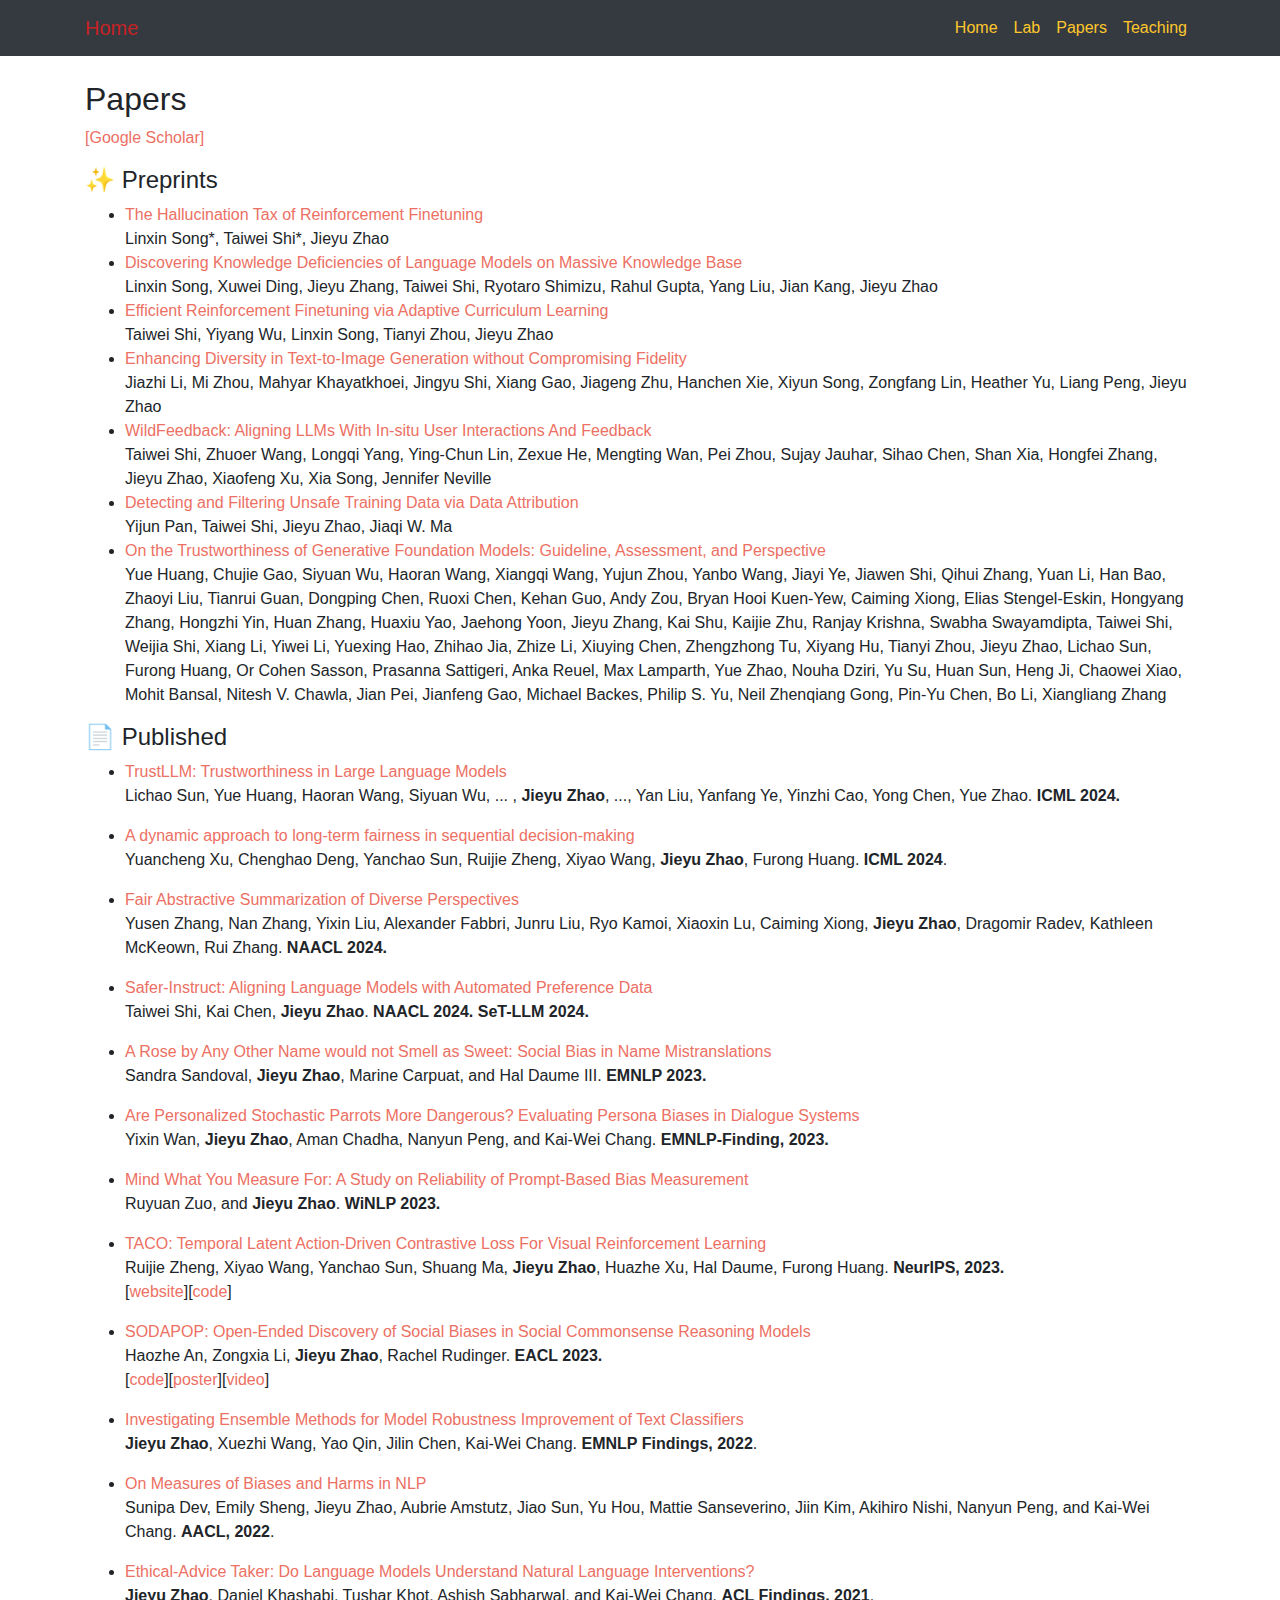
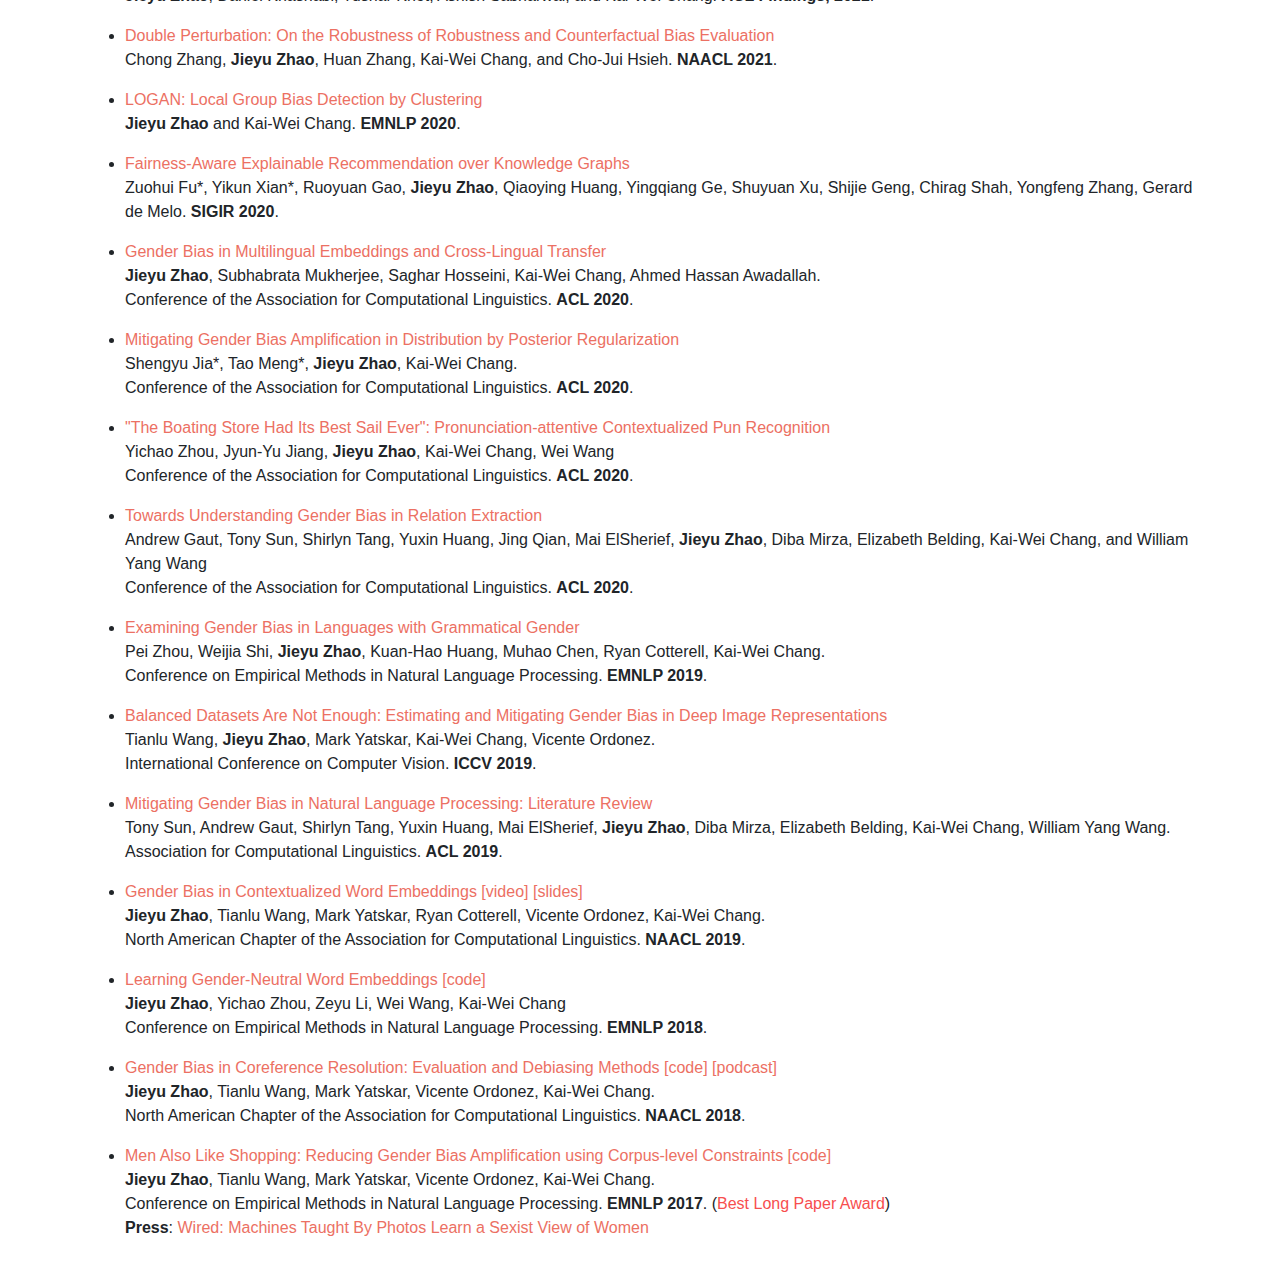
<file: papers.html>
<!DOCTYPE html>
<html lang="en">

<head>

  <meta charset="utf-8">
  <meta name="viewport" content="width=device-width, initial-scale=1, shrink-to-fit=no">
  <meta name="description" content="">
  <meta name="author" content="">

  <title>Jieyu Zhao</title>

  <!-- Bootstrap core CSS -->
  <link href="vendor/bootstrap/css/bootstrap.min.css" rel="stylesheet">

  <!-- Custom styles for this template -->
  <link href="css/small-business.css" rel="stylesheet">
  <link rel="stylesheet" href="css/all.css" />
  <link rel="stylesheet" href="css/academicons.css" />
  <style type="text/css">
    .content {
      margin-top: 0;
      margin-bottom: 0
    }
  </style>
  <meta http-equiv="Content-Type" content="text/html; charset=gbk">
  <meta name="google-site-verification" content="qEih9m0y-6X0QuisQYfHSxOvkW-o5Q3dfxuQ5Z4JtGA" />

</head>

<body>

  <!-- Navigation -->
  <nav class="navbar navbar-expand-lg navbar-dark bg-dark fixed-top"> 
    <!--  style="background-color: #e5e5ee; -->
    <div class="container">
      <a class="navbar-brand active" href="index.html" style="color:rgb(198, 35, 38)">Home
        <!-- <span class="sr-only">(current)</span> -->
        <!-- style="color:rgb(95, 88, 91)" -->
      </a>
      <button class="navbar-toggler" type="button" data-toggle="collapse" data-target="#navbarResponsive"
        aria-controls="navbarResponsive" aria-expanded="false" aria-label="Toggle navigation">
        <span class="navbar-toggler-icon"></span>
      </button>
      <div class="collapse navbar-collapse" id="navbarResponsive">
        <ul class="navbar-nav ml-auto">
          <li class="nav-item">
            <a class="nav-link" href="https://jyzhao.net/index.html" style="color:rgb(255,199,44)" >Home</a>
          </li>
          <li class="nav-item">
              <a class="nav-link" href="index.html" style="color:rgb(255,199,44)" >Lab</a>
            </li>
          <li class="nav-item">
            <a class="nav-link" href="papers.html" style="color:rgb(255,199,44)" >Papers</a>
          </li>
          <li class="nav-item">
            <a class="nav-link" href="https://jyzhao.net/teaching.html" style="color:rgb(255,199,44)">Teaching</a>
          </li>
          <!-- <li class="nav-item">
            <a class="nav-link" href="contact.html" style="color:rgb(255,199,44)">Contact</a>
          </li> -->
        </ul>
      </div>
    </div>
  </nav>

  <div class="container">
    <div class=" my-4 text-left">
        <!-- <h2> Preprints</h2>
          <p>(* represents equal contribution)</p>
          <ul>
            <li><b>Adversarial Objects Against LiDAR-Based Autonomous Driving Systems
              </b><p class='content'> Yulong Cao*, Chaowei Xiao*, Dawei Yang*, Jin Fang, Ruigang Yang, Mingyan Liu,  Bo Li. <a href="https://arxiv.org/abs/1907.05418">[pdf]</a></p>
                </li>
          </ul> -->

    

          <h2>Papers</h2>
          <p><a href="https://scholar.google.com/citations?user=9VaGBCQAAAAJ&hl=en">[Google Scholar]</a> </p>

          <h4>✨ Preprints</h4>
          <ul>
            <li>
              <a href="https://arxiv.org/abs/2505.13988" target="_blank">The Hallucination Tax of Reinforcement Finetuning</a><br>
              Linxin Song*, Taiwei Shi*, Jieyu Zhao
            </li>
            <li>
              <a href="https://arxiv.org/abs/2503.23361" target="_blank">Discovering Knowledge Deficiencies of Language Models on Massive Knowledge Base</a><br>
              Linxin Song, Xuwei Ding, Jieyu Zhang, Taiwei Shi, Ryotaro Shimizu, Rahul Gupta, Yang Liu, Jian Kang, Jieyu Zhao
            </li>
            <li>
              <a href="https://arxiv.org/abs/2504.05520" target="_blank">Efficient Reinforcement Finetuning via Adaptive Curriculum Learning</a><br>
              Taiwei Shi, Yiyang Wu, Linxin Song, Tianyi Zhou, Jieyu Zhao
            </li>
            <li>
              <a href="#" target="_blank">Enhancing Diversity in Text-to-Image Generation without Compromising Fidelity</a><br>
              Jiazhi Li, Mi Zhou, Mahyar Khayatkhoei, Jingyu Shi, Xiang Gao, Jiageng Zhu, Hanchen Xie, Xiyun Song, Zongfang Lin, Heather Yu, Liang Peng, Jieyu Zhao
            </li>
            <li>
              <a href="https://arxiv.org/abs/2408.15549" target="_blank">WildFeedback: Aligning LLMs With In-situ User Interactions And Feedback</a><br>
              Taiwei Shi, Zhuoer Wang, Longqi Yang, Ying-Chun Lin, Zexue He, Mengting Wan, Pei Zhou, Sujay Jauhar, Sihao Chen, Shan Xia, Hongfei Zhang, Jieyu Zhao, Xiaofeng Xu, Xia Song, Jennifer Neville
            </li>
            <li>
              <a href="https://arxiv.org/abs/2502.11411" target="_blank">Detecting and Filtering Unsafe Training Data via Data Attribution</a><br>
              Yijun Pan, Taiwei Shi, Jieyu Zhao, Jiaqi W. Ma
            </li>
            <li>
              <a href="https://arxiv.org/abs/2502.14296" target="_blank">On the Trustworthiness of Generative Foundation Models: Guideline, Assessment, and Perspective</a><br>
              Yue Huang, Chujie Gao, Siyuan Wu, Haoran Wang, Xiangqi Wang, Yujun Zhou, Yanbo Wang, Jiayi Ye, Jiawen Shi, Qihui Zhang, Yuan Li, Han Bao, Zhaoyi Liu, Tianrui Guan, Dongping Chen, Ruoxi Chen, Kehan Guo, Andy Zou, Bryan Hooi Kuen-Yew, Caiming Xiong, Elias Stengel-Eskin, Hongyang Zhang, Hongzhi Yin, Huan Zhang, Huaxiu Yao, Jaehong Yoon, Jieyu Zhang, Kai Shu, Kaijie Zhu, Ranjay Krishna, Swabha Swayamdipta, Taiwei Shi, Weijia Shi, Xiang Li, Yiwei Li, Yuexing Hao, Zhihao Jia, Zhize Li, Xiuying Chen, Zhengzhong Tu, Xiyang Hu, Tianyi Zhou, Jieyu Zhao, Lichao Sun, Furong Huang, Or Cohen Sasson, Prasanna Sattigeri, Anka Reuel, Max Lamparth, Yue Zhao, Nouha Dziri, Yu Su, Huan Sun, Heng Ji, Chaowei Xiao, Mohit Bansal, Nitesh V. Chawla, Jian Pei, Jianfeng Gao, Michael Backes, Philip S. Yu, Neil Zhenqiang Gong, Pin-Yu Chen, Bo Li, Xiangliang Zhang
            </li>
          </ul>

         <h4>📄 Published</h4> 
          <ul>
            <li><p> <a href="https://arxiv.org/abs/2401.05561">TrustLLM: Trustworthiness in Large Language Models</a> <br>
              Lichao Sun, Yue Huang, Haoran Wang, Siyuan Wu, ... , <b>Jieyu Zhao</b>,  ..., Yan Liu, Yanfang Ye, Yinzhi Cao, Yong Chen, Yue Zhao. <strong>ICML 2024.</strong></p> 
            </li>
            <li><p> <a href="https://arxiv.org/abs/2309.03426">A dynamic approach to long-term fairness in sequential decision-making</a> <br>Yuancheng Xu, Chenghao Deng, Yanchao Sun, Ruijie Zheng, Xiyao Wang, <b>Jieyu Zhao</b>, Furong Huang. <strong>ICML 2024</strong>.</p></li>
            <li><p> <a href="https://arxiv.org/abs/2311.07884">Fair Abstractive Summarization of Diverse Perspectives</a> <br>
              Yusen Zhang, Nan Zhang, Yixin Liu, Alexander Fabbri, Junru Liu, Ryo Kamoi, Xiaoxin Lu, Caiming Xiong, <b>Jieyu Zhao</b>, Dragomir Radev, Kathleen McKeown, Rui Zhang. <strong>NAACL 2024.</strong></p> </li>
            <li><p> <a href="https://arxiv.org/abs/2311.08685">Safer-Instruct: Aligning Language Models with Automated Preference Data</a> <br> Taiwei Shi, Kai Chen, <b>Jieyu Zhao</b>. <strong>NAACL 2024.</strong> <strong>SeT-LLM 2024.</strong></p> </li>
          
            <li><p> <a href="">A Rose by Any Other Name would not Smell as Sweet: Social Bias in Name Mistranslations</a> <br>
              Sandra Sandoval, <b>Jieyu Zhao</b>, Marine Carpuat, and Hal Daume III. <b>EMNLP 2023.</b></p>
            </li>
            
            <li><a href="https://arxiv.org/abs/2310.05280">Are Personalized Stochastic Parrots More Dangerous? Evaluating Persona Biases in Dialogue Systems</a>
              <br>
              Yixin Wan, <b>Jieyu Zhao</b>, Aman Chadha, Nanyun Peng, and Kai-Wei Chang. <b>EMNLP-Finding, 2023.</b></p>
            </li>

            <li><p> <a href="">Mind What You Measure For: A Study on Reliability of Prompt-Based Bias Measurement</a><br>
                Ruyuan Zuo, and <b>Jieyu Zhao</b>. <b>WiNLP 2023.</b></p>
            </li>

            <li><a href="https://arxiv.org/abs/2306.13229">TACO: Temporal Latent Action-Driven Contrastive Loss For Visual Reinforcement Learning</a>  
              <p>Ruijie Zheng, Xiyao Wang, Yanchao Sun, Shuang Ma, <b>Jieyu Zhao</b>, Huazhe Xu, Hal Daume, Furong Huang. <b>NeurIPS, 2023.</b>
                <br>[<a href="https://ruijiezheng.com/project/TACO/index.html">website</a>][<a href="https://github.com/FrankZheng2022/TACO">code</a>]
              </p>
            </li>
            <li><p><a href="https://aclanthology.org/2023.eacl-main.116/">SODAPOP: Open-Ended Discovery of Social Biases in Social Commonsense Reasoning Models</a>  <br>
              Haozhe An, Zongxia Li, <b>Jieyu Zhao</b>, Rachel Rudinger. <b>EACL 2023. </b>
              <br>[<a href="https://github.com/haozhe-an/SODAPOP">code</a>][<a href="https://drive.google.com/file/d/1rcdoDCqgkd_7lP25qw5yXI3k6fuGCPUa/view">poster</a>][<a href="https://drive.google.com/file/d/1xVkJEOCWdr5hQIYe6Sv0ogYhQGKAzAmi/view">video</a>]
            </p></li>
            
            <li><p><a href="https://arxiv.org/abs/2210.16298">Investigating Ensemble Methods for Model Robustness Improvement of Text Classifiers</a> <br>
              <b>Jieyu Zhao</b>, Xuezhi Wang, Yao Qin, Jilin Chen, Kai-Wei Chang. <b>EMNLP Findings, 2022</b>.</p>
            </li>
            <li><p ><a href="https://arxiv.org/abs/2108.03362">On Measures of Biases and Harms in NLP</a>
              <br>Sunipa Dev, Emily Sheng, Jieyu Zhao, Aubrie Amstutz, Jiao Sun, Yu Hou, Mattie Sanseverino, Jiin Kim, Akihiro Nishi, Nanyun Peng, and Kai-Wei Chang. <b>AACL, 2022</b>.</p>
            </li>
            <li><p><a href="https://arxiv.org/abs/2106.01465">Ethical-Advice Taker: Do Language Models Understand Natural Language Interventions?</a> <br>
              <strong>Jieyu Zhao</strong>, Daniel Khashabi, Tushar Khot, Ashish Sabharwal, and Kai-Wei Chang.  
                <strong>ACL Findings, 2021</strong>.</p>
                <!-- <p></p> -->
            </li>

            <li>
              <p><a href="https://arxiv.org/abs/2104.05232">Double Perturbation: On the Robustness of Robustness and Counterfactual Bias Evaluation</a><br>
             Chong Zhang, <strong>Jieyu Zhao</strong>, Huan Zhang, Kai-Wei Chang, and Cho-Jui Hsieh. <strong>NAACL 2021</strong>. </p> 
              <p></p>
            </li>

            <li><p><a href="https://arxiv.org/pdf/2010.02867.pdf">LOGAN: Local Group Bias Detection by Clustering</a> 
              <br><strong>Jieyu Zhao</strong> and Kai-Wei Chang. <strong>EMNLP 2020</strong>. </p>
            </li>

            <li><p><a href="https://arxiv.org/abs/2006.02046">Fairness-Aware Explainable Recommendation over Knowledge Graphs</a> 
             <br> Zuohui Fu*, Yikun Xian*, Ruoyuan Gao, <strong>Jieyu Zhao</strong>, Qiaoying Huang, Yingqiang Ge, Shuyuan Xu, Shijie Geng, 
                Chirag Shah, Yongfeng Zhang, Gerard de Melo. <strong>SIGIR 2020</strong>. </p>
                <p></p>
            </li>

            <li><p><a href="https://arxiv.org/abs/2005.00699">Gender Bias in Multilingual Embeddings and Cross-Lingual Transfer</a><br>
                 <strong>Jieyu Zhao</strong>, Subhabrata Mukherjee, Saghar Hosseini, Kai-Wei Chang, Ahmed Hassan Awadallah.
                <br>
                Conference of the Association for Computational Linguistics. <strong>ACL 2020</strong>.</p>
              </li>
      
              <li><a href="">Mitigating Gender Bias Amplification in Distribution by Posterior Regularization</a>
                <p class='content'> Shengyu Jia*, Tao Meng*, <strong>Jieyu Zhao</strong>, Kai-Wei Chang.
                </p>
                <p>Conference of the Association for Computational Linguistics. <strong>ACL 2020</strong>.</p>
              </li>
              <li><a href="https://arxiv.org/abs/2004.14457">"The Boating Store Had Its Best Sail Ever": Pronunciation-attentive Contextualized Pun Recognition</a> 
              <p class='content'> Yichao Zhou, Jyun-Yu Jiang, <strong>Jieyu Zhao</strong>, Kai-Wei Chang, Wei Wang
              </p>
              <p>Conference of the Association for Computational Linguistics. <strong>ACL 2020</strong>.</p>
            </li>
      
            <li> <a href="">Towards Understanding Gender Bias in Relation Extraction</a> 
              <p class='content'> Andrew Gaut, Tony Sun, Shirlyn Tang, Yuxin Huang, Jing Qian, Mai ElSherief, <strong>Jieyu Zhao</strong>, Diba Mirza, Elizabeth Belding, Kai-Wei Chang, and William Yang Wang
              </p>
              <p>Conference of the Association for Computational Linguistics. <strong>ACL 2020</strong>.</p>
            </li>
      
              <li> <a href="https://arxiv.org/abs/1909.02224">Examining Gender Bias in Languages with Grammatical
                    Gender</a>
                <p class='content'> Pei Zhou, Weijia Shi, <strong>Jieyu Zhao</strong>, Kuan-Hao Huang, Muhao Chen, Ryan
                  Cotterell, Kai-Wei Chang.
                </p>
                <p>Conference on Empirical Methods in Natural Language Processing. <strong>EMNLP 2019</strong>.</p>
              </li>
              <li> <a href="https://arxiv.org/abs/1811.08489">Balanced Datasets Are Not Enough: Estimating and Mitigating
                    Gender Bias in Deep Image Representations</a> 
                <p class='content'> Tianlu Wang, <strong>Jieyu Zhao</strong>, Mark Yatskar, Kai-Wei Chang, Vicente Ordonez.
                </p>
                <p>International Conference on Computer Vision. <strong>ICCV 2019</strong>.</p>
              </li>
              <li> <a href="https://arxiv.org/abs/1906.08976">Mitigating Gender Bias in Natural Language Processing:
                    Literature Review</a> 
                <p class='content'> Tony Sun, Andrew Gaut, Shirlyn Tang, Yuxin Huang, Mai ElSherief, <strong>Jieyu
                    Zhao</strong>, Diba Mirza, Elizabeth Belding, Kai-Wei Chang, William Yang Wang.</p>
                <p>Association for Computational Linguistics. <strong>ACL 2019</strong>.</p>
              </li>
              <li> <a href="https://arxiv.org/abs/1904.03310">Gender Bias in Contextualized Word Embeddings</a>  <a
                  href="https://www.youtube.com/watch?v=n9KGNbpnu5c">[video]</a> <a href="files/naacl19.pdf">[slides]</a>
                <p class='content'> <strong>Jieyu Zhao</strong>, Tianlu Wang, Mark Yatskar, Ryan Cotterell, Vicente Ordonez,
                  Kai-Wei Chang.</p>
                <p>North American Chapter of the Association for Computational Linguistics. <strong>NAACL 2019</strong>.</p>
              </li>
              <li> <a href="https://arxiv.org/abs/1809.01496">Learning Gender-Neutral Word Embeddings</a>  <a
                  href="https://github.com/uclanlp/gn_glove">[code]</a>
                <p class='content'> <strong>Jieyu Zhao</strong>, Yichao Zhou, Zeyu Li, Wei Wang, Kai-Wei Chang </p>
                <p> Conference on Empirical Methods in Natural Language Processing. <strong>EMNLP 2018</strong>. </p>
              </li>
      
              <li> <a href="https://arxiv.org/abs/1804.06876">Gender Bias in Coreference Resolution: Evaluation and
                    Debiasing Methods</a>  <a href="https://uclanlp.github.io/corefBias/overview">[code]</a> <a
                  href="https://soundcloud.com/nlp-highlights/66-gender-bias-in-coreference-resolution-evaluation-and-debiasing-methods-with-jieyu-zhao">[podcast]</a>
                <p class="content"> <strong>Jieyu Zhao</strong>, Tianlu Wang, Mark Yatskar, Vicente Ordonez, Kai-Wei Chang.
                </p>
                <p>North American Chapter of the Association for Computational Linguistics. <strong>NAACL 2018</strong>. </p>
              </li>
      
              <li> <a href="https://arxiv.org/abs/1707.09457">Men Also Like Shopping: Reducing Gender Bias Amplification
                    using Corpus-level Constraints</a>  <a href="https://github.com/uclanlp/reducingbias">[code]</a>
                <p class="content"> <strong>Jieyu Zhao</strong>, Tianlu Wang, Mark Yatskar, Vicente Ordonez, Kai-Wei Chang.
                </p>
                <p class="content">Conference on Empirical Methods in Natural Language Processing. <strong>EMNLP
                    2017</strong>.
                  (<span style="color:rgb(247, 78, 78)">Best Long Paper Award</span>)</p>
                <p><strong>Press</strong>: <a
                    href="https://www.wired.com/story/machines-taught-by-photos-learn-a-sexist-view-of-women/">Wired: Machines
                    Taught By Photos Learn a Sexist View of Women</a></p>
              </li>

        </ul>

    </div>
  </div>
</body>

</html>
</file>
<file: css/academicons.css>
/*
 *  Academicons 1.8.6 by James Walsh (https://github.com/jpswalsh) and Katja Bercic (https://github.com/katjabercic)
 *  Fonts generated using the IcoMoon app - http://icomoon.io/app
 *  Square icons designed to be used alongside Font Awesome square icons - https://fortawesome.github.io/Font-Awesome/
 *  Licenses - Font: SIL OFL 1.1, CSS: MIT License
 */
@font-face {
    font-family: 'Academicons';
    src:url('../fonts/academicons.eot?v=1.8.6');
    src:url('../fonts/academicons.eot?v=1.8.6') format('embedded-opentype'),
        url('../fonts/academicons.ttf?v=1.8.6') format('truetype'),
        url('../fonts/academicons.woff?v=1.8.6') format('woff'),
        url('../fonts/academicons.svg?v=1.8.6#academicons') format('svg');
    font-weight: normal;
    font-style: normal;
}
.ai {
	display:inline-block;
	font:normal normal normal 14px/1 Academicons;
	font-size:inherit;
	text-rendering:auto;
	-webkit-font-smoothing:antialiased;
	-moz-osx-font-smoothing:grayscale;
}
.ai-academia:before {
  content: "\e9af";
}
.ai-academia-square:before {
  content: "\e93d";
}
.ai-acclaim:before {
  content: "\e92e";
}
.ai-acclaim-square:before {
  content: "\e93a";
}
.ai-acm:before {
  content: "\e93c";
}
.ai-acm-square:before {
  content: "\e95d";
}
.ai-acmdl:before {
  content: "\e96a";
}
.ai-acmdl-square:before {
  content: "\e9d3";
}
.ai-ads:before {
  content: "\e9cb";
}
.ai-ads-square:before {
  content: "\e94a";
}
.ai-arxiv:before {
  content: "\e974";
}
.ai-arxiv-square:before {
  content: "\e9a6";
}
.ai-biorxiv:before {
  content: "\e9a2";
}
.ai-biorxiv-square:before {
  content: "\e98b";
}
.ai-ceur:before {
  content: "\e96d";
}
.ai-ceur-square:before {
  content: "\e92f";
}
.ai-coursera:before {
  content: "\e95f";
}
.ai-coursera-square:before {
  content: "\e97f";
}
.ai-cv:before {
  content: "\e9a5";
}
.ai-cv-square:before {
  content: "\e90a";
}
.ai-dataverse:before {
  content: "\e9f7";
}
.ai-dataverse-square:before {
  content: "\e9e4";
}
.ai-dblp:before {
  content: "\e94f";
}
.ai-dblp-square:before {
  content: "\e93f";
}
.ai-depsy:before {
  content: "\e97a";
}
.ai-depsy-square:before {
  content: "\e94b";
}
.ai-doi:before {
  content: "\e97e";
}
.ai-doi-square:before {
  content: "\e98f";
}
.ai-dryad:before {
  content: "\e97c";
}
.ai-dryad-square:before {
  content: "\e98c";
}
.ai-figshare:before {
  content: "\e981";
}
.ai-figshare-square:before {
  content: "\e9e7";
}
.ai-google-scholar:before {
  content: "\e9d4";
}
.ai-google-scholar-square:before {
  content: "\e9f9";
}
.ai-ideas-repec:before {
  content: "\e9ed";
}
.ai-ideas-repec-square:before {
  content: "\e9f8";
}
.ai-ieee:before {
  content: "\e929";
}
.ai-ieee-square:before {
  content: "\e9b9";
}
.ai-impactstory:before {
  content: "\e9cf";
}
.ai-impactstory-square:before {
  content: "\e9aa";
}
.ai-inspire:before {
  content: "\e9e9";
}
.ai-inspire-square:before {
  content: "\e9fe";
}
.ai-lattes:before {
  content: "\e9b3";
}
.ai-lattes-square:before {
  content: "\e99c";
}
.ai-mathoverflow:before {
  content: "\e9f6";
}
.ai-mathoverflow-square:before {
  content: "\e97b";
}
.ai-mendeley:before {
  content: "\e9f0";
}
.ai-mendeley-square:before {
  content: "\e9f3";
}
.ai-open-access:before {
  content: "\e939";
}
.ai-open-access-square:before {
  content: "\e9f4";
}
.ai-orcid:before {
  content: "\e9d9";
}
.ai-orcid-square:before {
  content: "\e9c3";
}
.ai-osf:before {
  content: "\e9ef";
}
.ai-osf-square:before {
  content: "\e931";
}
.ai-overleaf:before {
  content: "\e914";
}
.ai-overleaf-square:before {
  content: "\e98d";
}
.ai-philpapers:before {
  content: "\e98a";
}
.ai-philpapers-square:before {
  content: "\e96f";
}
.ai-piazza:before {
  content: "\e99a";
}
.ai-piazza-square:before {
  content: "\e90c";
}
.ai-publons:before {
  content: "\e937";
}
.ai-publons-square:before {
  content: "\e94e";
}
.ai-pubmed:before {
  content: "\e99f";
}
.ai-pubmed-square:before {
  content: "\e97d";
}
.ai-researcherid:before {
  content: "\e91a";
}
.ai-researcherid-square:before {
  content: "\e95c";
}
.ai-researchgate:before {
  content: "\e95e";
}
.ai-researchgate-square:before {
  content: "\e99e";
}
.ai-scirate:before {
  content: "\e98e";
}
.ai-scirate-square:before {
  content: "\e99d";
}
.ai-semantic-scholar:before {
  content: "\e96e";
}
.ai-semantic-scholar-square:before {
  content: "\e96c";
}
.ai-springer:before {
  content: "\e928";
}
.ai-springer-square:before {
  content: "\e99b";
}
.ai-zotero:before {
  content: "\e962";
}
.ai-zotero-square:before {
  content: "\e932";
}
/*  Duplication of the FontAwesome style classes using 'ai' in place of 'fa'. */
.ai-lg {
  font-size: 1.33333333em;
  line-height: 0.75em;
  vertical-align: -15%;
}
.ai-2x {
  font-size: 2em;
}
.ai-3x {
  font-size: 3em;
}
.ai-4x {
  font-size: 4em;
}
.ai-5x {
  font-size: 5em;
}
.ai-fw {
  width: 1.28571429em;
  text-align: center;
}
.ai-ul {
  padding-left: 0;
  margin-left: 2.14285714em;
  list-style-type: none;
}
.ai-ul > li {
  position: relative;
}
.ai-li {
  position: absolute;
  left: -2.14285714em;
  width: 2.14285714em;
  top: 0.14285714em;
  text-align: center;
}
.ai-li.fa-lg {
  left: -1.85714286em;
}
.ai-border {
  padding: .2em .25em .15em;
  border: solid 0.08em #eeeeee;
  border-radius: .1em;
}
.ai-pull-left {
  float: left;
}
.ai-pull-right {
  float: right;
}
.ai.fa-pull-left {
  margin-right: .3em;
}
.ai.fa-pull-right {
  margin-left: .3em;
}
/*  
 *  Repeat of the FontAwesome style classes to prevent override if academicons.css
 *  is called after font-awesome.css.
 */
.fa-lg {
  font-size: 1.33333333em;
  line-height: 0.75em;
  vertical-align: -15%;
}
.fa-2x {
  font-size: 2em;
}
.fa-3x {
  font-size: 3em;
}
.fa-4x {
  font-size: 4em;
}
.fa-5x {
  font-size: 5em;
}
.fa-fw {
  width: 1.28571429em;
  text-align: center;
}
.fa-ul {
  padding-left: 0;
  margin-left: 2.14285714em;
  list-style-type: none;
}
.fa-ul > li {
  position: relative;
}
.fa-li {
  position: absolute;
  left: -2.14285714em;
  width: 2.14285714em;
  top: 0.14285714em;
  text-align: center;
}
.fa-li.fa-lg {
  left: -1.85714286em;
}
.fa-border {
  padding: .2em .25em .15em;
  border: solid 0.08em #eeeeee;
  border-radius: .1em;
}
.fa-pull-left {
  float: left;
}
.fa-pull-right {
  float: right;
}
.fa.fa-pull-left {
  margin-right: .3em;
}
.fa.fa-pull-right {
  margin-left: .3em;
}
.hr-twill {
  border: 0;
  padding: 3px;
  background: repeating-linear-gradient(135deg, #a2a9b6 0px, #a2a9b6 1px, transparent 1px, transparent 6px);
}
/* 现代浏览器only */
.hr-twill-colorful {
  border: 0;
  padding: 3px;
  background: linear-gradient(135deg, red, orange,green, blue, purple);
  --mask-image: repeating-linear-gradient(135deg, #000 0px, #000 1px, transparent 1px, transparent 6px);
  -webkit-mask-image: var(--mask-image);
  mask-image: var(--mask-image);
}
.paper-title {
  font-weight: bold;
  padding: 0px;
  margin-bottom: 0px;
}
</file>
<file: css/small-business.css>
/*!
 * Start Bootstrap - Small Business (https://startbootstrap.com/template-overviews/small-business)
 * Copyright 2013-2017 Start Bootstrap
 * Licensed under MIT (https://github.com/BlackrockDigital/startbootstrap-small-business/blob/master/LICENSE)
 */

body {
  padding-top: 54px;
}

@media (min-width: 992px) {
  body {
    padding-top: 56px;
  }
}
</file>
